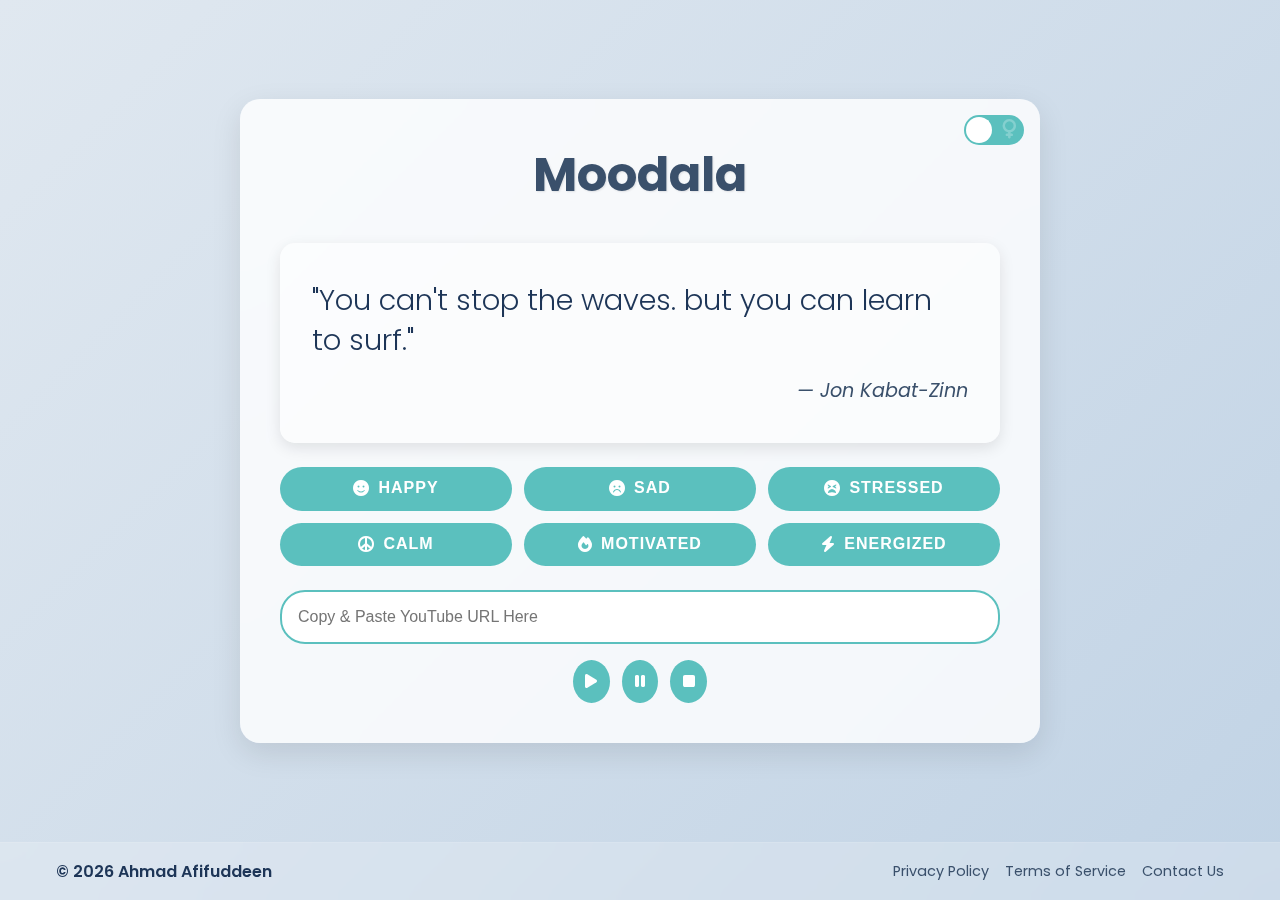
<file: index.html>
<!DOCTYPE html>
<html lang="en">
<head>
    <meta charset="UTF-8">
    <meta name="viewport" content="width=device-width, initial-scale=1.0">
    <title>Moodala - Mood Quotes & Music</title>
    <link href="https://fonts.googleapis.com/css2?family=Poppins:wght@300;400;600&display=swap" rel="stylesheet">
    <link rel="stylesheet" href="https://cdnjs.cloudflare.com/ajax/libs/font-awesome/6.1.1/css/all.min.css">
    <link rel="stylesheet" href="styles.css">
    <link rel="icon" type="image/png" href="mood.png">
</head>
<body>
    <div class="page-container">
        <main class="content-wrap">
            <div class="container">
                <h1>Moodala</h1>
                <div class="gender-toggle">
                    <input type="checkbox" id="gender-switch" class="gender-switch">
                    <label for="gender-switch" class="gender-switch-label">
                        <i class="fas fa-venus"></i>
                        <i class="fas fa-mars"></i>
                        <span class="slider"></span>
                    </label>
                </div>
                <div id="quote-container">
                    <p id="quote-text"></p>
                    <p id="quote-author"></p>
                </div>
                <div class="mood-buttons">
                    <button class="mood-btn" data-mood="Happy"><i class="fas fa-smile"></i> Happy</button>
                    <button class="mood-btn" data-mood="Sad"><i class="fas fa-frown"></i> Sad</button>
                    <button class="mood-btn" data-mood="Stressed"><i class="fas fa-tired"></i> Stressed</button>
                    <button class="mood-btn" data-mood="Calm"><i class="fas fa-peace"></i> Calm</button>
                    <button class="mood-btn" data-mood="Motivated"><i class="fas fa-fire"></i> Motivated</button>
                    <button class="mood-btn" data-mood="Energized"><i class="fas fa-bolt"></i> Energized</button>
                </div>
                <div class="youtube-controls">
                    <input type="text" id="youtube-url" placeholder="Copy & Paste YouTube URL Here">
                    <div class="audio-controls">
                        <button id="play-audio" class="audio-btn"><i class="fas fa-play" title="Play Audio"></i></button>
                        <button id="pause-audio" class="audio-btn"><i class="fas fa-pause" title="Pause Audio"></i></button>
                        <button id="stop-audio" class="audio-btn"><i class="fas fa-stop" title="Stop Audio"></i></button>
                    </div>
                </div>
            </div>
        </main>
        <footer class="footer">
            <div class="footer-content">
                <p>&copy; <span id="current-year"></span> Ahmad Afifuddeen</p>
                <nav class="footer-nav">
                    <a href="privacy-policy.html" class="footer-link">Privacy Policy</a>
                    <a href="privacy-policy.html" class="footer-link">Terms of Service</a>
                    <a href="privacy-policy.html" class="footer-link">Contact Us</a>
                </nav>
            </div>
        </footer>
    </div>
    <div id="player"></div>
    <script src="https://www.youtube.com/iframe_api"></script>
    <script src="script.js"></script>
</body>
</html>
</file>
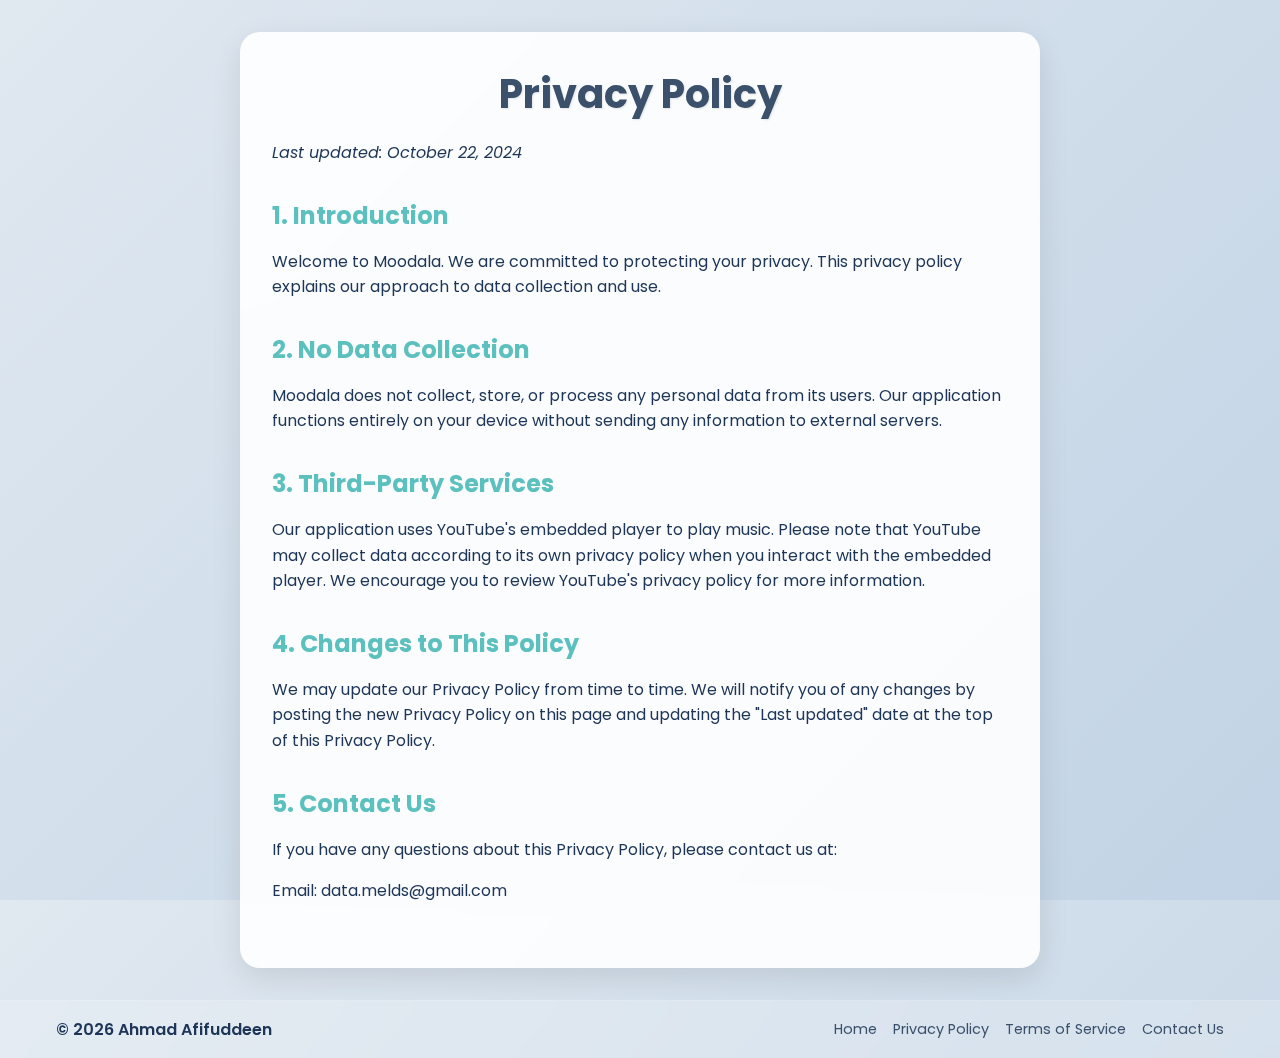
<file: privacy-policy.html>
<!DOCTYPE html>
<html lang="en">
<head>
    <meta charset="UTF-8">
    <meta name="viewport" content="width=device-width, initial-scale=1.0">
    <title>Privacy Policy - Moodala</title>
    <link href="https://fonts.googleapis.com/css2?family=Poppins:wght@300;400;600&display=swap" rel="stylesheet">
    <link rel="stylesheet" href="https://cdnjs.cloudflare.com/ajax/libs/font-awesome/6.1.1/css/all.min.css">
    <link rel="stylesheet" href="styles.css">
    <link rel="stylesheet" href="privacy-policy.css">
    <link rel="icon" type="image/png" href="mood.png">
</head>
<body>
    <div class="page-container">
        <main class="content-wrap">
            <div class="container policy-container">
                <h1>Privacy Policy</h1>
                <p class="last-updated">Last updated: <span id="last-updated-date">October 22, 2024</span></p>
                
                <section>
                    <h2>1. Introduction</h2>
                    <p>Welcome to Moodala. We are committed to protecting your privacy. This privacy policy explains our approach to data collection and use.</p>
                </section>

                <section>
                    <h2>2. No Data Collection</h2>
                    <p>Moodala does not collect, store, or process any personal data from its users. Our application functions entirely on your device without sending any information to external servers.</p>
                </section>

                <section>
                    <h2>3. Third-Party Services</h2>
                    <p>Our application uses YouTube's embedded player to play music. Please note that YouTube may collect data according to its own privacy policy when you interact with the embedded player. We encourage you to review YouTube's privacy policy for more information.</p>
                </section>

                <section>
                    <h2>4. Changes to This Policy</h2>
                    <p>We may update our Privacy Policy from time to time. We will notify you of any changes by posting the new Privacy Policy on this page and updating the "Last updated" date at the top of this Privacy Policy.</p>
                </section>

                <section>
                    <h2>5. Contact Us</h2>
                    <p>If you have any questions about this Privacy Policy, please contact us at:</p>
                    <p>Email: data.melds@gmail.com</p>
                </section>
            </div>
        </main>
        <footer class="footer">
            <div class="footer-content">
                <p>&copy; <span id="current-year"></span> Ahmad Afifuddeen</p>
                <nav class="footer-nav">
                    <a href="index.html" class="footer-link">Home</a>
                    <a href="privacy-policy.html" class="footer-link">Privacy Policy</a>
                    <a href="#" class="footer-link">Terms of Service</a>
                    <a href="#" class="footer-link">Contact Us</a>
                </nav>
            </div>
        </footer>
    </div>
    <script src="script.js"></script>
    <script src="privacy-policy.js"></script>
</body>
</html>
</file>
<file: styles.css>
:root {
    --primary-color-male: #3a506b;
    --secondary-color-male: #5bc0be;
    --accent-color-male: #6fffe9;
    --background-color-male: #e0e8f0;
    --text-color-male: #1d3557;

    --primary-color-female: #ff85a1;
    --secondary-color-female: #fbb1bd;
    --accent-color-female: #fde2e4;
    --background-color-female: #fff0f3;
    --text-color-female: #590d22;

    --shadow-color: rgba(0, 0, 0, 0.1);
    --transition-speed: 0.3s;
}

* {
    margin: 0;
    padding: 0;
    box-sizing: border-box;
}

html, body {
    height: 100%;
}

body {
    font-family: 'Poppins', sans-serif;
    background: linear-gradient(135deg, var(--background-color-male), #c1d3e5);
    color: var(--text-color-male);
    transition: background var(--transition-speed) ease, color var(--transition-speed) ease;
}

body.female {
    background: linear-gradient(135deg, var(--background-color-female), #ffd1dc);
    color: var(--text-color-female);
}

.page-container {
    display: flex;
    flex-direction: column;
    min-height: 100vh;
}

.content-wrap {
    flex: 1 0 auto;
    display: flex;
    justify-content: center;
    align-items: center;
    padding: 2rem 1rem;
}

.container {
    background-color: rgba(255, 255, 255, 0.8);
    backdrop-filter: blur(10px);
    padding: 2rem;
    border-radius: 20px;
    box-shadow: 0 10px 30px var(--shadow-color);
    width: 100%;
    max-width: 500px;
    transition: all var(--transition-speed) ease;
    position: relative;
    overflow: hidden;
}

h1 {
    text-align: center;
    color: var(--primary-color-male);
    margin-bottom: 1.5rem;
    font-size: 2.5rem;
    text-shadow: 1px 1px 2px var(--shadow-color);
    transition: color var(--transition-speed) ease;
}

body.female h1 {
    color: var(--primary-color-female);
}

.gender-toggle {
    position: absolute;
    top: 1rem;
    right: 1rem;
}

.gender-switch {
    display: none;
}

.gender-switch-label {
    display: inline-block;
    width: 60px;
    height: 30px;
    background-color: var(--secondary-color-male);
    border-radius: 15px;
    position: relative;
    cursor: pointer;
    transition: background-color var(--transition-speed) ease;
}

body.female .gender-switch-label {
    background-color: var(--secondary-color-female);
}

.gender-switch-label i {
    position: absolute;
    top: 50%;
    transform: translateY(-50%);
    font-size: 1.2rem;
    transition: all var(--transition-speed) ease;
    color: rgba(255, 255, 255, 0.5);
}

.gender-switch-label .fa-mars {
    left: 8px;
}

.gender-switch-label .fa-venus {
    right: 8px;
}

.gender-switch-label .fa-mars,
body.female .gender-switch-label .fa-venus {
    color: white;
    opacity: 1;
}

body.female .gender-switch-label .fa-mars,
.gender-switch-label .fa-venus {
    color: rgba(255, 255, 255, 0.5);
    opacity: 0.5;
}

.gender-switch-label .slider {
    position: absolute;
    top: 2px;
    left: 2px;
    width: 26px;
    height: 26px;
    background-color: #fff;
    border-radius: 50%;
    transition: transform var(--transition-speed) ease;
}

.gender-switch:checked + .gender-switch-label .slider {
    transform: translateX(30px);
}

#quote-container {
    min-height: 150px;
    display: flex;
    flex-direction: column;
    justify-content: center;
    transition: opacity 0.5s ease;
    background-color: rgba(255, 255, 255, 0.5);
    padding: 1.5rem;
    border-radius: 15px;
    box-shadow: 0 5px 15px var(--shadow-color);
    margin-bottom: 1.5rem;
    position: relative;
    overflow: hidden;
}

#quote-text {
    font-size: 1.2rem;
    font-weight: 300;
    line-height: 1.4;
    margin-bottom: 1rem;
    color: var(--text-color-male);
    transition: color var(--transition-speed) ease;
}

body.female #quote-text {
    color: var(--text-color-female);
}

#quote-author {
    font-style: italic;
    font-size: 1rem;
    color: var(--primary-color-male);
    align-self: flex-end;
    transition: color var(--transition-speed) ease;
}

body.female #quote-author {
    color: var(--primary-color-female);
}

.mood-buttons {
    display: grid;
    grid-template-columns: repeat(2, 1fr);
    gap: 0.75rem;
    margin-bottom: 1.5rem;
}

.mood-btn {
    padding: 0.75rem;
    font-size: 0.9rem;
    border: none;
    border-radius: 25px;
    cursor: pointer;
    transition: all var(--transition-speed) ease;
    background-color: var(--secondary-color-male);
    color: white;
    font-weight: 600;
    text-transform: uppercase;
    letter-spacing: 1px;
    display: flex;
    align-items: center;
    justify-content: center;
    gap: 0.5rem;
}

body.female .mood-btn {
    background-color: var(--secondary-color-female);
    color: var(--text-color-female);
}

.mood-btn:hover, .mood-btn:focus {
    transform: translateY(-3px);
    box-shadow: 0 5px 15px var(--shadow-color);
    background-color: var(--primary-color-male);
}

body.female .mood-btn:hover, body.female .mood-btn:focus {
    background-color: var(--primary-color-female);
}

.mood-btn.clicked {
    animation: pulse 0.3s ease-in-out;
}

@keyframes pulse {
    0% { transform: scale(1); }
    50% { transform: scale(1.05); }
    100% { transform: scale(1); }
}

.youtube-controls {
    display: flex;
    flex-direction: column;
    align-items: center;
    gap: 1rem;
}

#youtube-url {
    width: 100%;
    padding: 0.75rem;
    border: 2px solid var(--secondary-color-male);
    border-radius: 25px;
    font-size: 0.9rem;
    transition: all var(--transition-speed) ease;
}

body.female #youtube-url {
    border-color: var(--secondary-color-female);
    background-color: rgba(255, 255, 255, 0.8);
    color: var(--text-color-female);
}

body.female #youtube-url::placeholder {
    color: rgba(89, 13, 34, 0.5);
}

#youtube-url:focus {
    outline: none;
    border-color: var(--primary-color-male);
    box-shadow: 0 0 10px rgba(95, 192, 190, 0.2);
}

body.female #youtube-url:focus {
    border-color: var(--primary-color-female);
    box-shadow: 0 0 10px rgba(255, 133, 161, 0.2);
}

.audio-controls {
    display: flex;
    gap: 0.75rem;
}

.audio-btn {
    padding: 0.75rem;
    font-size: 1rem;
    border: none;
    border-radius: 50%;
    cursor: pointer;
    transition: all var(--transition-speed) ease;
    background-color: var(--secondary-color-male);
    color: white;
}

body.female .audio-btn {
    background-color: var(--secondary-color-female);
    color: var(--text-color-female);
}

.audio-btn:hover, .audio-btn:focus {
    background-color: var(--primary-color-male);
    transform: translateY(-3px);
    box-shadow: 0 5px 15px var(--shadow-color);
}

body.female .audio-btn:hover, body.female .audio-btn:focus {
    background-color: var(--primary-color-female);
}

.audio-btn.active {
    background-color: var(--accent-color-male);
    color: var(--text-color-male);
    box-shadow: 0 2px 5px var(--shadow-color);
    transform: translateY(2px);
}

body.female .audio-btn.active {
    background-color: var(--accent-color-female);
}

.notification {
    position: fixed;
    bottom: 20px;
    right: 20px;
    padding: 12px 20px;
    border-radius: 10px;
    color: white;
    font-weight: bold;
    opacity: 0;
    transition: opacity var(--transition-speed) ease, transform var(--transition-speed) ease;
    z-index: 1000;
    box-shadow: 0 5px 15px var(--shadow-color);
    transform: translateY(20px);
    font-size: 0.9rem;
}

.notification.show {
    opacity: 1;
    transform: translateY(0);
}

.notification.info {
    background-color: #3498db;
}

.notification.error {
    background-color: #e74c3c;
}

.footer {
    flex-shrink: 0;
    background-color: rgba(255, 255, 255, 0.2);
    backdrop-filter: blur(10px);
    padding: 1rem 0;
    width: 100%;
    border-top: 1px solid rgba(255, 255, 255, 0.1);
}

.footer-content {
    max-width: 1200px;
    margin: 0 auto;
    padding: 0 1rem;
    display: flex;
    flex-direction: column;
    align-items: center;
    text-align: center;
}

.footer p {
    margin-bottom: 0.5rem;
    color: var(--text-color-male);
    font-weight: 600;
}

body.female .footer p {
    color: var(--text-color-female);
}

.footer-nav {
    display: flex;
    gap: 1rem;
    flex-wrap: wrap;
    justify-content: center;
}

.footer-link {
    color: var(--primary-color-male);
    text-decoration: none;
    transition: color 0.3s ease;
    font-size: 0.9rem;
}

body.female .footer-link {
    color: var(--primary-color-female);
}

.footer-link:hover {
    color: var(--accent-color-male);
    text-decoration: underline;
}

body.female .footer-link:hover {
    color: var(--accent-color-female);
}

@media (min-width: 768px) {
    .container {
        padding: 2.5rem;
        max-width: 600px;
    }

    h1 {
        font-size: 3rem;
        margin-bottom: 2rem;
    }

    #quote-container {
        min-height: 200px;
        padding: 2rem;
    }

    #quote-text {
        font-size: 1.6rem;
    }

    #quote-author {
        font-size: 1.2rem;
    }

    .mood-buttons {
        grid-template-columns: repeat(3, 1fr);
    }

    .mood-btn {
        padding: 0.8rem 1.2rem;
        font-size: 1rem;
    }

    #youtube-url {
        padding: 1rem;
        font-size: 1rem;
    }

    .audio-btn {
        padding: 0.8rem;
    }

    .notification {
        padding: 15px 25px;
        font-size: 1rem;
    }

    .footer-content {
        flex-direction: row;
        justify-content: space-between;
        align-items: center;
        text-align: left;
    }

    .footer p {
        margin-bottom: 0;
    }
}

@media (min-width: 1024px) {
    .container {
        max-width: 800px;
    }

    #quote-text {
        font-size: 1.8rem;
    }

    .mood-buttons {
        grid-template-columns: repeat(3, 1fr);
    }
}
</file>
<file: privacy-policy.css>
.policy-container {
    max-width: 800px;
    margin: 0 auto;
    padding: 2rem;
    background-color: rgba(255, 255, 255, 0.9);
    border-radius: 20px;
    box-shadow: 0 10px 30px var(--shadow-color);
}

.policy-container h1 {
    color: var(--primary-color-male);
    font-size: 2.5rem;
    margin-bottom: 1rem;
}

body.female .policy-container h1 {
    color: var(--primary-color-female);
}

.last-updated {
    font-style: italic;
    color: var(--text-color-male);
    margin-bottom: 2rem;
}

body.female .last-updated {
    color: var(--text-color-female);
}

section {
    margin-bottom: 2rem;
}

h2 {
    color: var(--secondary-color-male);
    font-size: 1.5rem;
    margin-bottom: 1rem;
}

body.female h2 {
    color: var(--secondary-color-female);
}

p, ul {
    margin-bottom: 1rem;
    line-height: 1.6;
    color: var(--text-color-male);
}

body.female p, body.female ul {
    color: var(--text-color-female);
}

@media (max-width: 768px) {
    .policy-container {
        padding: 1.5rem;
    }

    .policy-container h1 {
        font-size: 2rem;
    }

    h2 {
        font-size: 1.3rem;
    }
}
</file>
